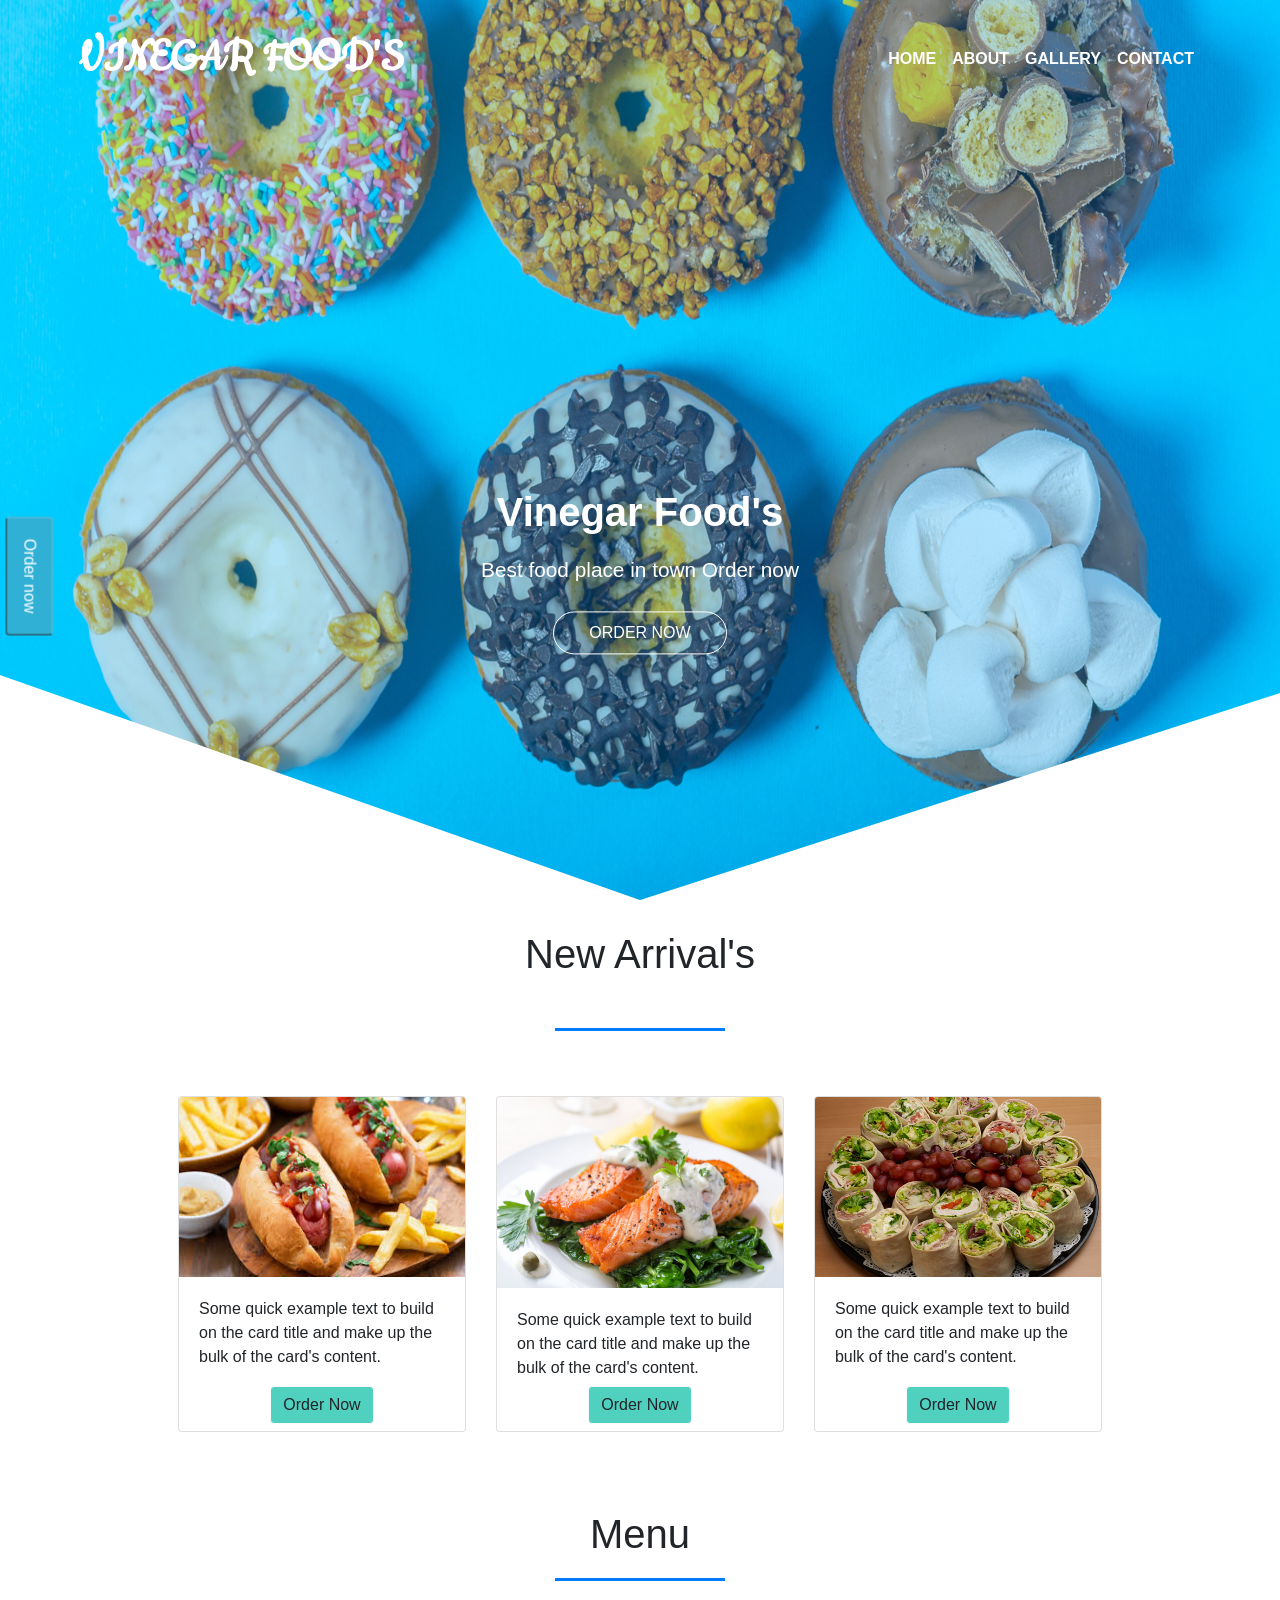
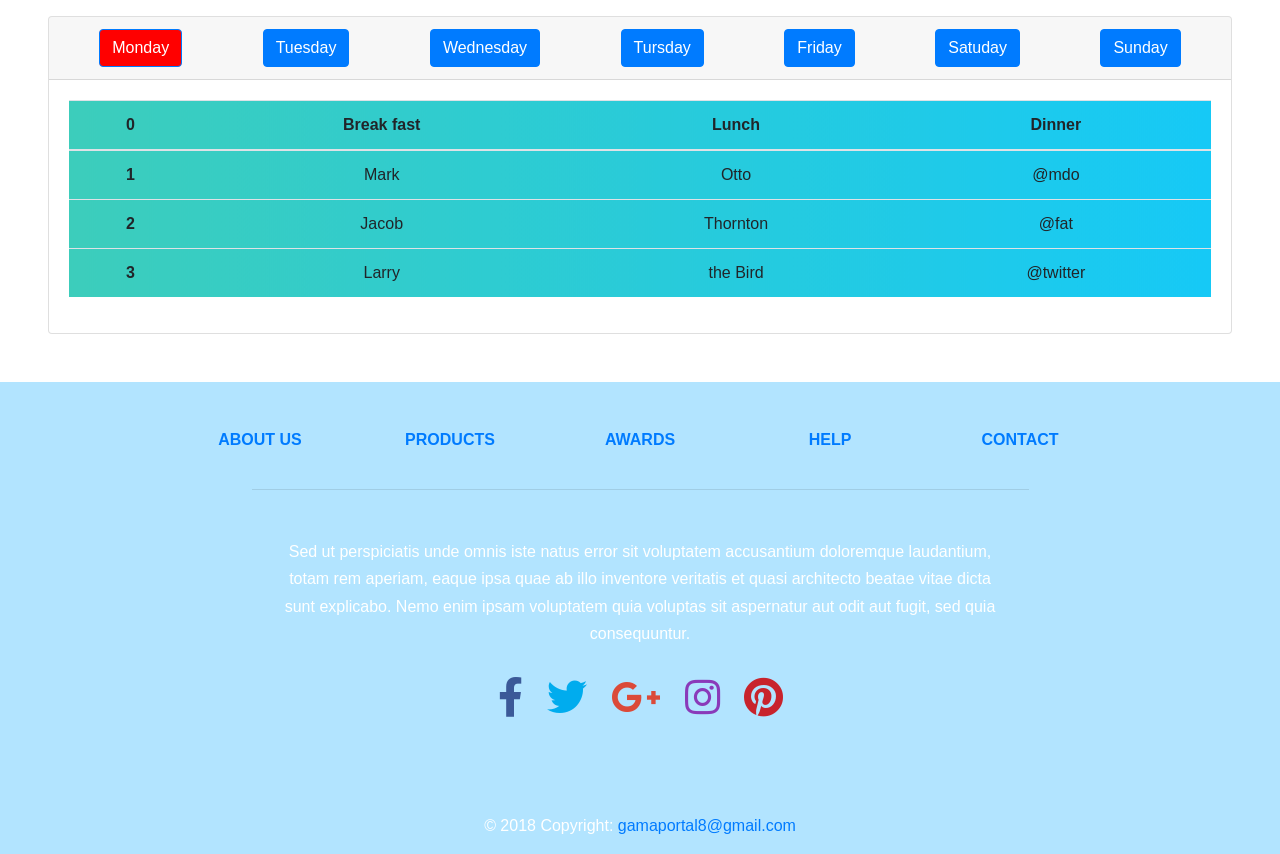
<file: index.html>
<!DOCTYPE html>
<html lang="en">
<head>
<meta charset="UTF-8">
<meta name="viewport" content="width=device-width, initial-scale=1.0">
<meta http-equiv="X-UA-Compatible" content="ie=edge">
<link rel="stylesheet" href="https://cdnjs.cloudflare.com/ajax/libs/twitter-bootstrap/4.3.1/css/bootstrap.min.css">
<link rel="stylesheet" href="https://cdnjs.cloudflare.com/ajax/libs/font-awesome/5.11.2/css/all.min.css">
<link href="https://fonts.googleapis.com/css?family=Sulphur+Point&display=swap" rel="stylesheet">
<link href="https://fonts.googleapis.com/css?family=Cookie|Great+Vibes|Mr+Dafoe|Rock+Salt|Sacramento&display=swap" rel="stylesheet">
<link rel="stylesheet" href="css\style.css">
<link rel="stylesheet" href="cdn\bootstrap.min.css">
<link rel="stylesheet" href="cdn\fonts.css">
<script src="js\js.js"></script>
<title>MAIN</title>
</head>
<body>

  <!-- nav -->
  <div class="header" id="headernav">
  <nav class="navbar sticky-top navbar-expand-lg navbar-collapse navbar-dark sticky-top" id="naav">
    <div class="container text-uppercase p-2">
    <a class="navbar-brand font-weight-bold text-white" id="brnd" href="#">Vinegar Food's</a>
    <button class="navbar-toggler" type="button" data-toggle="collapse" data-target="#navbarSupportedContent" aria-controls="navbarSupportedContent" aria-expanded="false" aria-label="Toggle navigation" >
      <span class="navbar-toggler-icon"  style="color : white; z-index: 22 !important;"></span>
    </button>
  
    <div class="collapse navbar-collapse" id="navbarSupportedContent">
      <ul class="navbar-nav ml-auto">
        <li class="nav-item ">
          <a class="nav-link" href="index.html" >Home</a>
        </li>
        <li class="nav-item active">
          <a class="nav-link" href="about.html">About</a>
        </li>
        <li class="nav-item active">
          <a class="nav-link" href="gallery.html">Gallery</a>
        </li>
        <li class="nav-item active">
          <a class="nav-link" href="#myModal" data-toggle="modal" role="button">Contact</a>
        </li>
      </ul>
    </div>
  </div>
  </nav>
<section class="hedsec position-fixed">
<div class="center-div">
  <h1 class="font-weight-bold">Vinegar Food's</h1>
  <p>Best food place in town Order now</p>
  <div class="header-btn">
    <a href="order.html">ORDER NOW</a>
  </div>
</div>
</section>

</div>
<div id="mybutton">
  <a href="order.html"><button class="feedback">Order now</button></a>
</div>
<section class="newarival">
  <h1  class="text-center" id="newarh">New Arrival's</h1>
  <div class="botm"></div>
  <div class="container">
    <div class="row">
      <div class="col-md-4 c-12">
          <div class="card" style="width: 18rem;  height: 21rem;">
              <img class="card-img-top" src="images\images (3).jpg" alt="Card image cap" height="180px">
              <div class="card-body">
                <p class="card-text">Some quick example text to build on the card title and make up the bulk of the card's content.</p>
              </div>
              <div class="bt text-center">
                <a href="order.html"> <a href="order.html"><button class="btn btn-light">Order Now</button></a></a>
              </div>
            </div>
      </div>
      <div class="col-md-4 c-12">
          <div class="card" style="width: 18rem; height: 21rem;">
              <img class="card-img-top" src="images\517407820093632.jpg" alt="Card image cap">
              <div class="card-body">
                <p class="card-text">Some quick example text to build on the card title and make up the bulk of the card's content.</p>
              </div>
              <div class="bt text-center">
                   <a href="order.html"><button class="btn btn-light">Order Now</button></a>
                </div>
            </div>
      </div>
      <div class="col-md-4 c-12">
          <div class="card" style="width: 18rem; height: 21rem;">
              <img class="card-img-top" src="images\catwraps.jpg" alt="Card image cap" height="180px">
              <div class="card-body">
                <p class="card-text">Some quick example text to build on the card title and make up the bulk of the card's content.</p>
              </div>
              <div class="bt text-center">
                   <a href="order.html"><button class="btn btn-light">Order Now</button></a>
              </div>
            </div>
       </div>
    </div>
  </div>
</section>

<!-- menu -->

<section class="mn p-5">
  <h1 class="menuc text-center">Menu</h1>
  <div class="botm"></div>
  <div>
      <div class="menu card text-center">
          <div class="card-header">
            <ul class="nav nav-pills card-header-pills">
              <li class="nav-item">
                <button class="btn btn-primary" id="d1" onclick="days(1)"> Monday</button>
              </li>
              <li class="nav-item">
                <button class="btn btn-primary" id="d2" onclick="days(2)">Tuesday</button>
              </li>

              <li class="nav-item">
                  <button class="btn btn-primary" id="d3" onclick="days(3)">Wednesday</button>
              </li>
              
              <li class="nav-item">
                  <button class="btn btn-primary" id="d4" onclick="days(4)">Tursday</button>
             </li>

             <li class="nav-item">
                    <button class="btn btn-primary" id="d5" onclick="days(5)">Friday</button>
             </li>

             <li class="nav-item">
                <button class="btn btn-primary" id="d6" onclick="days(6)">Satuday</button>
             </li>

             <li class="nav-item">
                <button class="btn btn-primary" id="d7" onclick="days(7)">Sunday</button>
             </li>
            </ul>
          </div>
          <div class="card-body">
            <table class="table" id="tab">
              <thead>
                  <tr>
                    <th scope="col">0</th>
                    <th scope="col">Break fast</th>
                    <th scope="col">Lunch</th>
                    <th scope="col">Dinner</th>
                  </tr>
              </thead>
              <tbody id="Myone">

              </tbody>
              </table>
            </div>
        </div>
  </div>
</section>

  <!-- footer -->
 
  <!-- Footer -->
<footer class="page-footer font-small">

    <!-- Footer Links -->
    <div class="container">
  
      <!-- Grid row-->
      <div class="row text-center d-flex justify-content-center pt-5 mb-3">
  
        <!-- Grid column -->
        <div class="col-md-2 mb-3">
          <h6 class="text-uppercase text-white font-weight-bold">
            <a href="#!">About us</a>
          </h6>
        </div>
        <!-- Grid column -->
  
        <!-- Grid column -->
        <div class="col-md-2 mb-3">
          <h6 class="text-uppercase font-weight-bold">
            <a href="#!">Products</a>
          </h6>
        </div>
        <!-- Grid column -->
  
        <!-- Grid column -->
        <div class="col-md-2 mb-3">
          <h6 class="text-uppercase font-weight-bold">
            <a href="#!">Awards</a>
          </h6>
        </div>
        <!-- Grid column -->
  
        <!-- Grid column -->
        <div class="col-md-2 mb-3">
          <h6 class="text-uppercase font-weight-bold">
            <a href="#!">Help</a>
          </h6>
        </div>
        <!-- Grid column -->
  
        <!-- Grid column -->
        <div class="col-md-2 mb-3">
          <h6 class="text-uppercase font-weight-bold">
            <a href="#!">Contact</a>
          </h6>
        </div>
        <!-- Grid column -->
  
      </div>
      <!-- Grid row-->
      <hr class="rgba-white-light" style="margin: 0 15%;">
  
      <!-- Grid row-->
      <div class="row d-flex text-center justify-content-center mb-md-0 mb-4">
  
        <!-- Grid column -->
        <div class="col-md-8 col-12 mt-5">
          <p style="line-height: 1.7rem">Sed ut perspiciatis unde omnis iste natus error sit voluptatem
            accusantium doloremque laudantium, totam rem
            aperiam, eaque ipsa quae ab illo inventore veritatis et quasi architecto beatae vitae dicta sunt
            explicabo.
            Nemo enim ipsam voluptatem quia voluptas sit aspernatur aut odit aut fugit, sed quia consequuntur.</p>
        </div>
        <!-- Grid column -->
  
      </div>
      <!-- Grid row-->
      <hr class="clearfix d-md-none rgba-white-light" style="margin: 10% 15% 5%;">
  
      <!-- Grid row-->
      <div class="row pb-3">
  
        <!-- Grid column -->
        <div class="col-md-12">
  
          <div class="mb-5">
  
            <!-- Facebook -->
            <a class="fb-ic">
              <i class="fab fa-facebook-f fa-lg mr-4"> </i>
            </a>
            <!-- Twitter -->
            <a class="tw-ic">
              <i class="fab fa-twitter fa-lg white-text mr-4"> </i>
            </a>
            <!-- Google +-->
            <a class="gplus-ic">
              <i class="fab fa-google-plus-g fa-lg white-text mr-4"> </i>
            </a>
            <!--Instagram-->
            <a class="ins-ic">
              <i class="fab fa-instagram fa-lg white-text mr-4"> </i>
            </a>
            <!--Pinterest-->
            <a class="pin-ic">
              <i class="fab fa-pinterest fa-lg white-text"> </i>
            </a>
  
          </div>
  
        </div>
  
      </div>

    </div>
    
    <div class="footer-copyright text-center py-3">© 2018 Copyright:
      <a href="https://strom.netlify.com">gamaportal8@gmail.com</a>
    </div>
    <div class="scrolltop float-right">
      <i class="fa fa-arrow-up" onclick="topfunction()" id="mybtn"></i>
    </div>
  </footer>
  <!--Modal: Login / Register Form-->
  <div id="myModal" class="modal fade" tabindex="-1" role="dialog" aria-labelledby="myModalLabel" aria-hidden="true">
    <div class="modal-dialog">
      <div class="modal-content">
        <div class="modal-header">
          <button type="button" class="close" data-dismiss="modal" aria-hidden="true" style="padding-right: 150px;">x</button>
          <h2 id="myModalLabel text-center" class="text-center" style=" margin-right: 140px;">Contact Us</h2>
        </div>
        <div class="modal-body">
          <form class="form-horizontal col-sm-12">
            <div class="form-group"><label>Name</label><input class="form-control required" placeholder="Your name" data-placement="top" data-trigger="manual" data-content="Must be at least 3 characters long, and must only contain letters." type="text"></div>
            <div class="form-group"><label>Message</label><textarea class="form-control" placeholder="Your message here.." data-placement="top" data-trigger="manual"></textarea></div>
            <div class="form-group"><label>E-Mail</label><input class="form-control email" placeholder="email@you.com (so that we can contact you)" data-placement="top" data-trigger="manual" data-content="Must be a valid e-mail address (user@gmail.com)" type="text"></div>
            <div class="form-group"><label>Phone</label><input class="form-control phone" placeholder="999-999-9999" data-placement="top" data-trigger="manual" data-content="Must be a valid phone number (999-999-9999)" type="text"></div>
            <div class="form-group"><button type="submit" class="btn btn-success pull-right">Send It!</button> <p class="help-block pull-left text-danger hide" id="form-error">&nbsp; The form is not valid. </p></div>
          </form>
        </div>
        <div class="modal-footer">
          <button class="btn" data-dismiss="modal" aria-hidden="true">Cancel</button>
        </div>
      </div>
    </div>
  </div>
 
  <!-- Footer -->
<script src="https://cdnjs.cloudflare.com/ajax/libs/jquery/3.4.1/jquery.slim.min.js"></script>
<script src="https://cdnjs.cloudflare.com/ajax/libs/popper.js/1.15.0/umd/popper.min.js"></script>
<script src="https://cdnjs.cloudflare.com/ajax/libs/twitter-bootstrap/4.3.1/js/bootstrap.min.js"></script>
<script src="js/js.js" ></script>
<script>
  days(1);
</script>
</body>
</html>
</file>
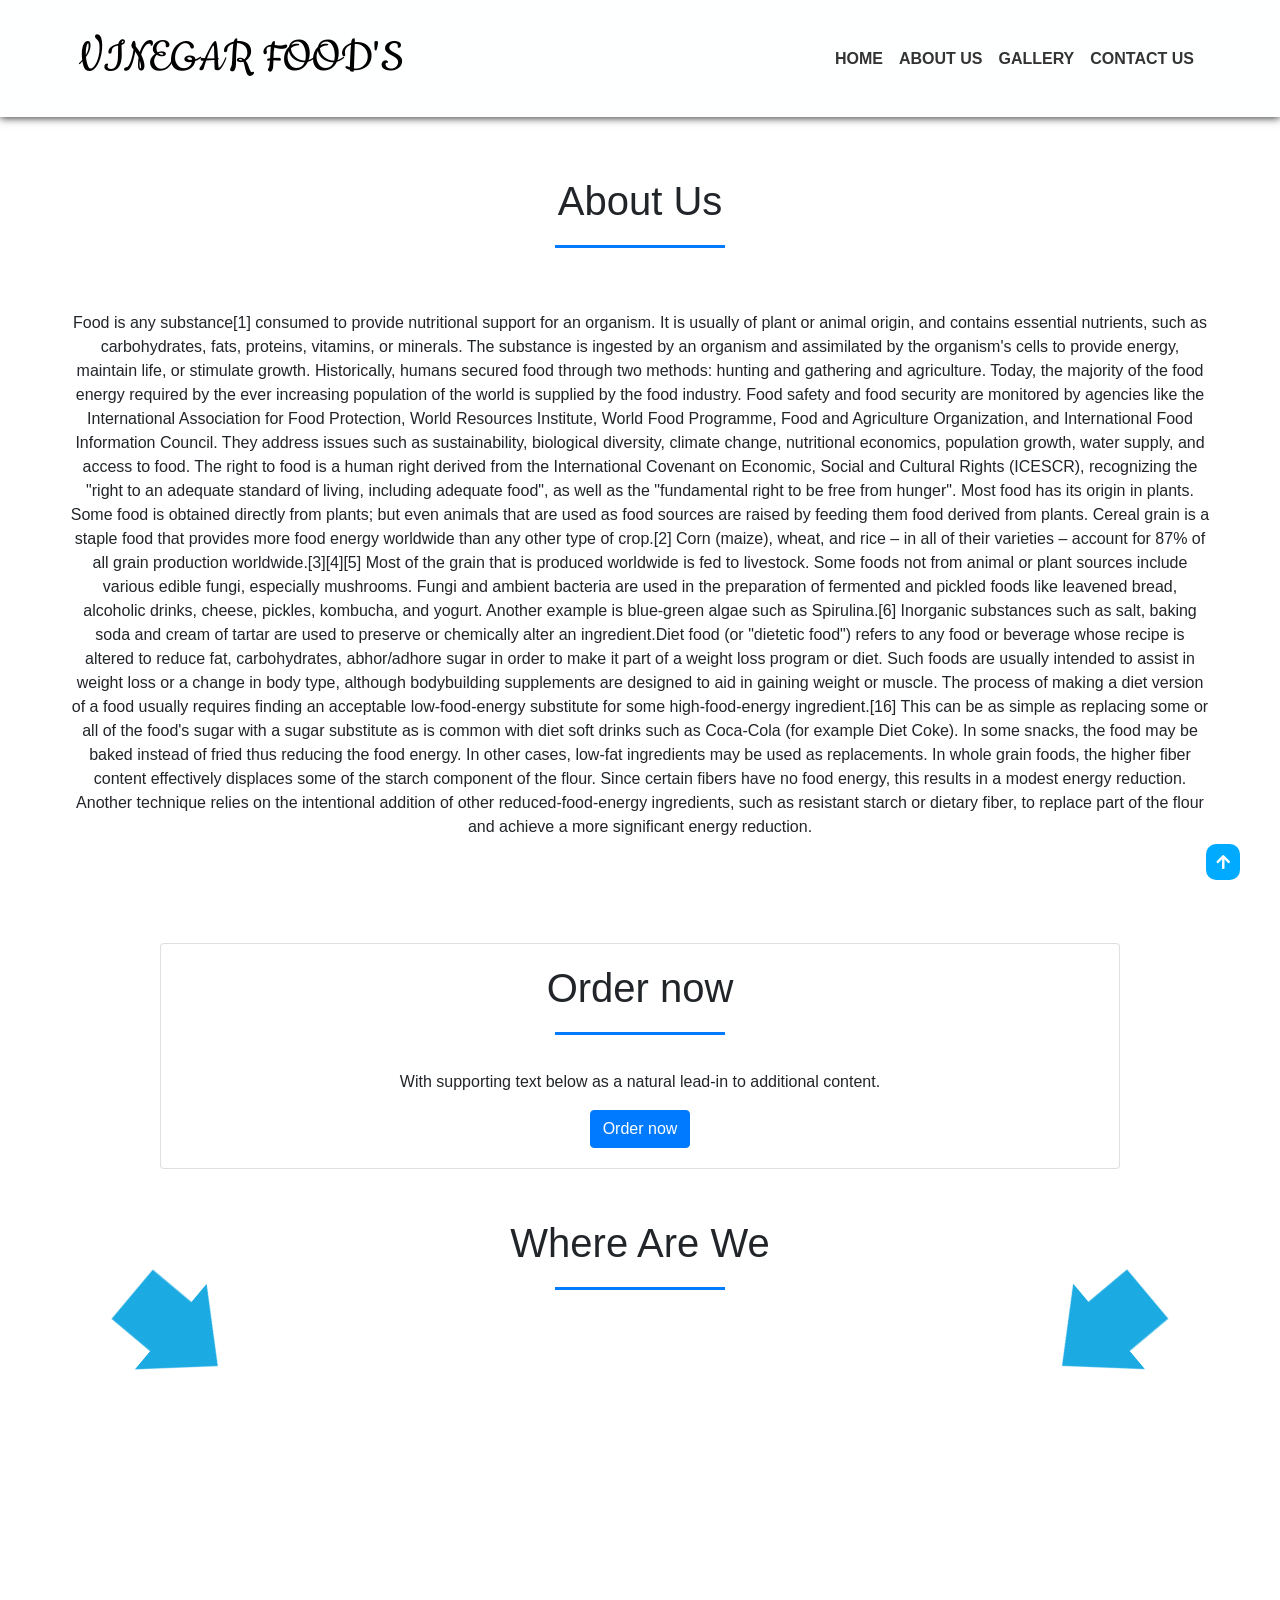
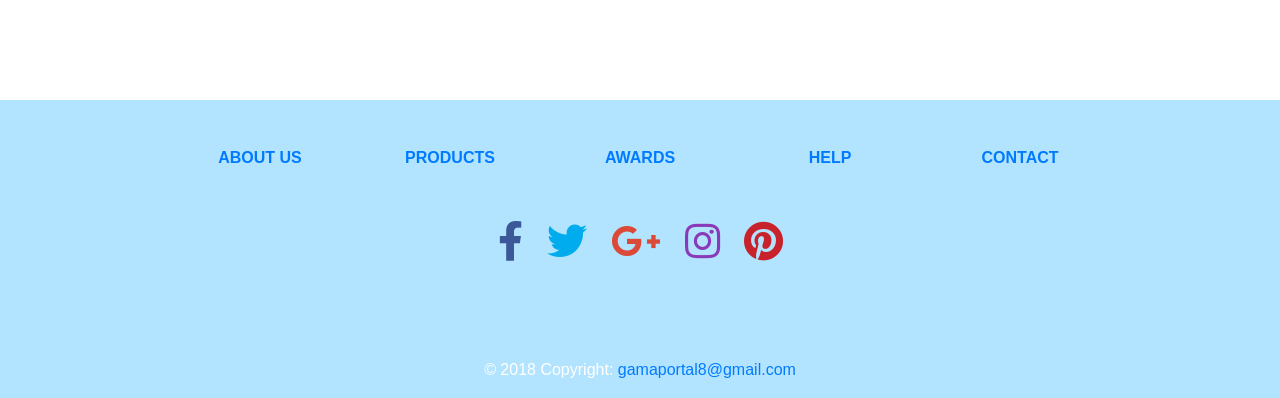
<file: about.html>
<!DOCTYPE html>
<html lang="en">
<head>
<meta charset="UTF-8">
<meta name="viewport" content="width=device-width, initial-scale=1.0">
<meta http-equiv="X-UA-Compatible" content="ie=edge">
<link rel="stylesheet" href="https://cdnjs.cloudflare.com/ajax/libs/twitter-bootstrap/4.3.1/css/bootstrap.min.css">
<link rel="stylesheet" href="https://cdnjs.cloudflare.com/ajax/libs/font-awesome/5.11.2/css/all.min.css">
<link href="https://fonts.googleapis.com/css?family=Sulphur+Point&display=swap" rel="stylesheet">
<link href="https://fonts.googleapis.com/css?family=Cookie|Great+Vibes|Mr+Dafoe|Rock+Salt|Sacramento&display=swap" rel="stylesheet">
<link rel="stylesheet" href="css\style.css">
<link rel="stylesheet" href="cdn\bootstrap.min.css">
<link rel="stylesheet" href="cdn\fonts.css">
<title>Title</title>
</head>
<body>
  <!-- nav -->
  <nav class="navbar navbar-expand-lg" style=" box-shadow: 0 1px 8px #333;">
    <div class="container text-uppercase p-2">
    <a class="navbar-brand" href="index.html" id="brnd2">Vinegar Food's</a>
    <button class="navbar-toggler" type="button" data-toggle="collapse" data-target="#navbarNav" aria-controls="navbarNav" aria-expanded="false" aria-label="Toggle navigation">
      <span class="navbar-toggler-icon"></span>
    </button>
    <div class="collapse navbar-collapse" id="navbarNav">
      <ul class="navbar-nav ml-auto"">
        <li class="nav-item2 active ">
          <a class="nav-link" href="index.html">Home</a>
        </li>
        <li class="nav-item2">
          <a class="nav-link" href="about.html">About us</a>
        </li>
        <li class="nav-item2">
          <a class="nav-link" href="gallery.html">Gallery</a>
        </li>
        <li class="nav-item2">
            <a class="nav-link"  href="#myModal" data-toggle="modal" role="button">Contact us</a>
          </li>
      </ul>
    </div>
    </div>
  </nav>

<section class="abousec" style="padding: 60px;">
    <h1 class="abouh1 text-center">About Us</h1>
    <div class="botm"></div>

    <div class="container">
        <div class="row">
            <!-- <div class="col-md-6">
                <div class="imgta">
                    <img src="">
                </div>
            </div> -->
            <!-- <div class="col-md-6"> -->
                <blockquote>Food is any substance[1] consumed to provide nutritional support for an organism. It is usually of plant or animal origin, and contains essential nutrients, such as carbohydrates, fats, proteins, vitamins, or minerals. The substance is ingested by an organism and assimilated by the organism's cells to provide energy, maintain life, or stimulate growth.

Historically, humans secured food through two methods: hunting and gathering and agriculture. Today, the majority of the food energy required by the ever increasing population of the world is supplied by the food industry.

Food safety and food security are monitored by agencies like the International Association for Food Protection, World Resources Institute, World Food Programme, Food and Agriculture Organization, and International Food Information Council. They address issues such as sustainability, biological diversity, climate change, nutritional economics, population growth, water supply, and access to food.

The right to food is a human right derived from the International Covenant on Economic, Social and Cultural Rights (ICESCR), recognizing the "right to an adequate standard of living, including adequate food", as well as the "fundamental right to be free from hunger".

Most food has its origin in plants. Some food is obtained directly from plants; but even animals that are used as food sources are raised by feeding them food derived from plants. Cereal grain is a staple food that provides more food energy worldwide than any other type of crop.[2] Corn (maize), wheat, and rice – in all of their varieties – account for 87% of all grain production worldwide.[3][4][5] Most of the grain that is produced worldwide is fed to livestock.

Some foods not from animal or plant sources include various edible fungi, especially mushrooms. Fungi and ambient bacteria are used in the preparation of fermented and pickled foods like leavened bread, alcoholic drinks, cheese, pickles, kombucha, and yogurt. Another example is blue-green algae such as Spirulina.[6] Inorganic substances such as salt, baking soda and cream of tartar are used to preserve or chemically alter an ingredient.Diet food (or "dietetic food") refers to any food or beverage whose recipe is altered to reduce fat, carbohydrates, abhor/adhore sugar in order to make it part of a weight loss program or diet. Such foods are usually intended to assist in weight loss or a change in body type, although bodybuilding supplements are designed to aid in gaining weight or muscle.

The process of making a diet version of a food usually requires finding an acceptable low-food-energy substitute for some high-food-energy ingredient.[16] This can be as simple as replacing some or all of the food's sugar with a sugar substitute as is common with diet soft drinks such as Coca-Cola (for example Diet Coke). In some snacks, the food may be baked instead of fried thus reducing the food energy. In other cases, low-fat ingredients may be used as replacements.

In whole grain foods, the higher fiber content effectively displaces some of the starch component of the flour. Since certain fibers have no food energy, this results in a modest energy reduction. Another technique relies on the intentional addition of other reduced-food-energy ingredients, such as resistant starch or dietary fiber, to replace part of the flour and achieve a more significant energy reduction.</blockquote>
            <!-- </div> -->
        </div>
    </div>
</section>

<section class="aboord">
    <div class="ordeaobo">
           <div class="card w-75 text-center">
                    <div class="card-body">
                            <h1 class="abouh1 text-center">Order now</h1>
                            <div class="botm"></div>
                      <p class="card-text">With supporting text below as a natural lead-in to additional content.</p>
                      <a href="order.html" class="btn btn-primary align-items-center">Order now</a>
                    </div>
           </div>
    </div>
</section>

</section class="mapsec" id="mapsc">
<h1 class="abouh1 text-center">Where Are We</h1>
<div class="botm"></div>
<div class="arrow">
  <img class="ar1" src="images\arrow.png">&nbsp;<img  class="ar2" src="images\arrow.png" height="30px" width="40px">
</div>
<center>
<div class="address_mail_footer_grids">
   <iframe src="https://maps.google.com/maps?q=rizvia&t=k&z=13&ie=UTF8&iwloc=&output=embed" frameborder="0" scrolling="no" marginheight="0" marginwidth="0"></iframe>
 </div>
</center>
</section>





  <!-- Footer -->
<footer class="page-footer font-small">

    <!-- Footer Links -->
    <div class="container">
  
      <!-- Grid row-->
      <div class="row text-center d-flex justify-content-center pt-5 mb-3">
  
        <!-- Grid column -->
        <div class="col-md-2 mb-3">
          <h6 class="text-uppercase text-white font-weight-bold">
            <a href="#!">About us</a>
          </h6>
        </div>
        <!-- Grid column -->
  
        <!-- Grid column -->
        <div class="col-md-2 mb-3">
          <h6 class="text-uppercase font-weight-bold">
            <a href="#!">Products</a>
          </h6>
        </div>
        <!-- Grid column -->
  
        <!-- Grid column -->
        <div class="col-md-2 mb-3">
          <h6 class="text-uppercase font-weight-bold">
            <a href="#!">Awards</a>
          </h6>
        </div>
        <!-- Grid column -->
  
        <!-- Grid column -->
        <div class="col-md-2 mb-3">
          <h6 class="text-uppercase font-weight-bold">
            <a href="#!">Help</a>
          </h6>
        </div>
        <!-- Grid column -->
  
        <!-- Grid column -->
        <div class="col-md-2 mb-3">
          <h6 class="text-uppercase font-weight-bold">
            <a href="#!">Contact</a>
          </h6>
        </div>
        <!-- Grid column -->
  
      </div>
      <!-- Grid row-->
      <hr class="clearfix d-md-none rgba-white-light" style="margin: 10% 15% 5%;">
  
      <!-- Grid row-->
      <div class="row pb-3">
  
        <!-- Grid column -->
        <div class="col-md-12">
  
          <div class="mb-5">
  
            <!-- Facebook -->
            <a class="fb-ic">
              <i class="fab fa-facebook-f fa-lg mr-4"> </i>
            </a>
            <!-- Twitter -->
            <a class="tw-ic">
              <i class="fab fa-twitter fa-lg white-text mr-4"> </i>
            </a>
            <!-- Google +-->
            <a class="gplus-ic">
              <i class="fab fa-google-plus-g fa-lg white-text mr-4"> </i>
            </a>
            <!--Instagram-->
            <a class="ins-ic">
              <i class="fab fa-instagram fa-lg white-text mr-4"> </i>
            </a>
            <!--Pinterest-->
            <a class="pin-ic">
              <i class="fab fa-pinterest fa-lg white-text"> </i>
            </a>
  
          </div>
  
        </div>
  
      </div>

    </div>
    <div class="footer-copyright text-center py-3">© 2018 Copyright:
      <a href="https://strom.netlify.com">gamaportal8@gmail.com</a>
    </div>
    <div class="scrolltop float-right">
      <i class="fa fa-arrow-up" onclick="topFunction()" id="mybtn"></i>
    </div>
  </footer>
  <!-- Footer -->
  <!--Modal: Login / Register Form-->
  <div id="myModal" class="modal fade" tabindex="-1" role="dialog" aria-labelledby="myModalLabel" aria-hidden="true">
    <div class="modal-dialog">
      <div class="modal-content">
        <div class="modal-header">
          <button type="button" class="close" data-dismiss="modal" aria-hidden="true" style="padding-right: 150px;">x</button>
          <h2 id="myModalLabel text-center" class="text-center" style=" margin-right: 140px;">Contact Us</h2>
        </div>
        <div class="modal-body">
          <form class="form-horizontal col-sm-12">
            <div class="form-group"><label>Name</label><input class="form-control required" placeholder="Your name" data-placement="top" data-trigger="manual" data-content="Must be at least 3 characters long, and must only contain letters." type="text"></div>
            <div class="form-group"><label>Message</label><textarea class="form-control" placeholder="Your message here.." data-placement="top" data-trigger="manual"></textarea></div>
            <div class="form-group"><label>E-Mail</label><input class="form-control email" placeholder="email@you.com (so that we can contact you)" data-placement="top" data-trigger="manual" data-content="Must be a valid e-mail address (user@gmail.com)" type="text"></div>
            <div class="form-group"><label>Phone</label><input class="form-control phone" placeholder="999-999-9999" data-placement="top" data-trigger="manual" data-content="Must be a valid phone number (999-999-9999)" type="text"></div>
            <div class="form-group"><button type="submit" class="btn btn-success pull-right">Send It!</button> <p class="help-block pull-left text-danger hide" id="form-error">&nbsp; The form is not valid. </p></div>
          </form>
        </div>
        <div class="modal-footer">
          <button class="btn" data-dismiss="modal" aria-hidden="true">Cancel</button>
        </div>
      </div>
    </div>
  </div>
<script src="https://cdnjs.cloudflare.com/ajax/libs/jquery/3.4.1/jquery.slim.min.js"></script>


<script src="https://cdnjs.cloudflare.com/ajax/libs/twitter-bootstrap/4.3.1/js/bootstrap.min.js"></script>
</body>
</html>
</file>
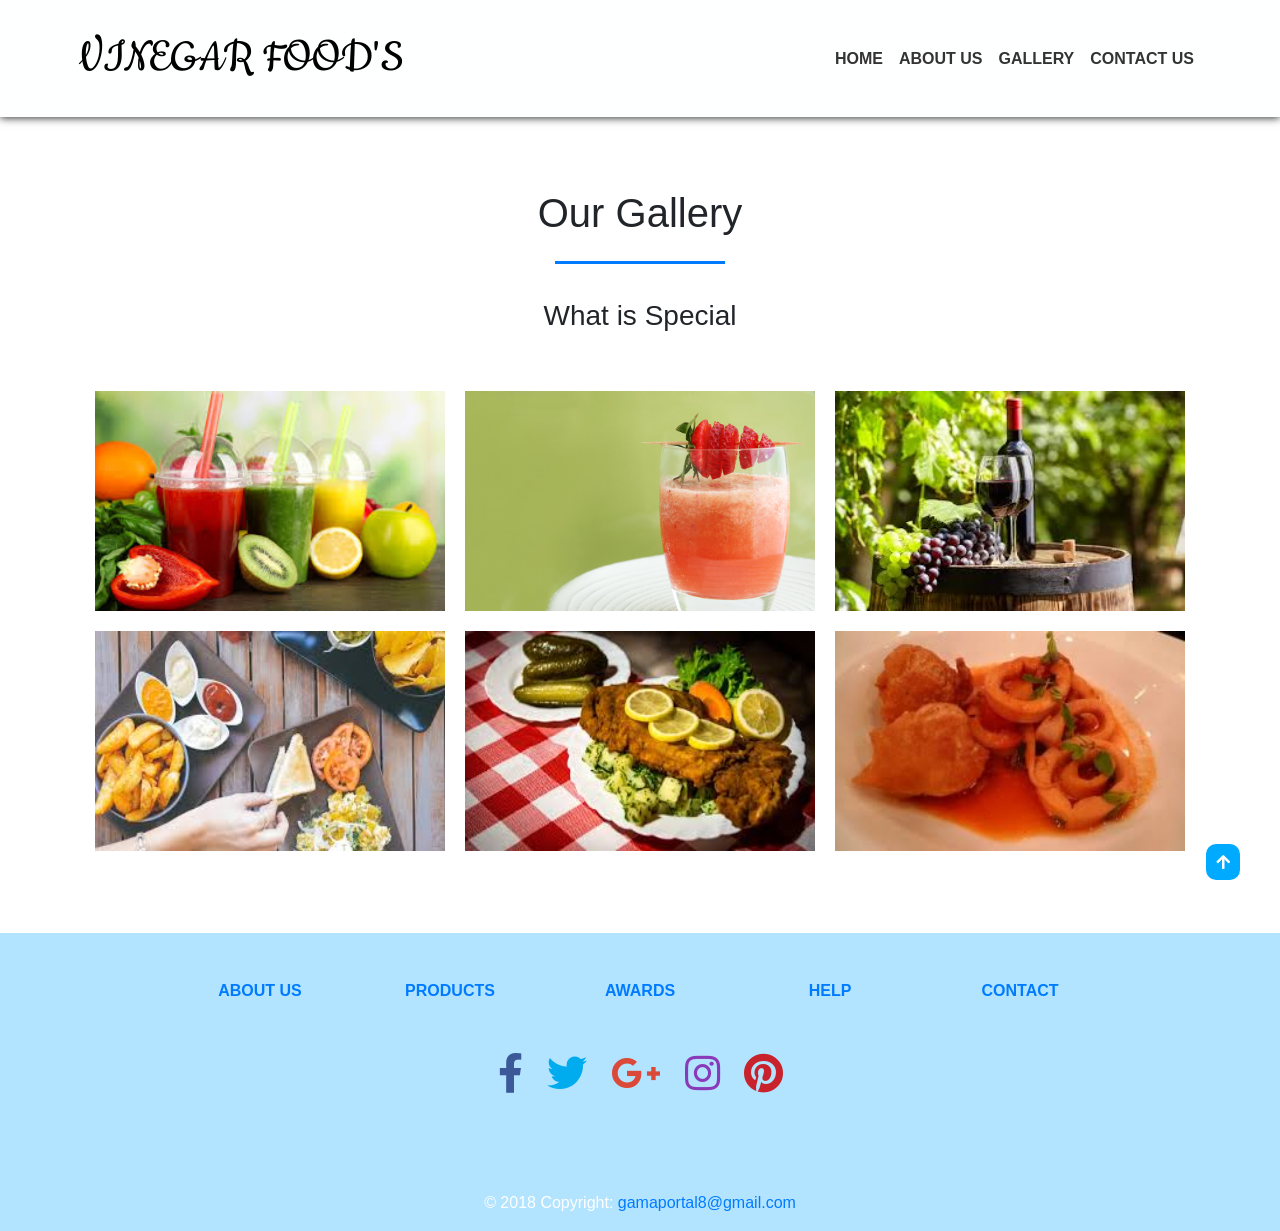
<file: gallery.html>
<!DOCTYPE html>
<html lang="en">
<head>
<meta charset="UTF-8">
<meta name="viewport" content="width=device-width, initial-scale=1.0">
<meta http-equiv="X-UA-Compatible" content="ie=edge">
<link rel="stylesheet" href="https://cdnjs.cloudflare.com/ajax/libs/twitter-bootstrap/4.3.1/css/bootstrap.min.css">
<link rel="stylesheet" href="https://cdnjs.cloudflare.com/ajax/libs/font-awesome/5.11.2/css/all.min.css">
<link href="https://fonts.googleapis.com/css?family=Sulphur+Point&display=swap" rel="stylesheet">
<link href="https://fonts.googleapis.com/css?family=Cookie|Great+Vibes|Mr+Dafoe|Rock+Salt|Sacramento&display=swap" rel="stylesheet">
<link rel="stylesheet" href="css\style.css">
<link rel="stylesheet" href="cdn\bootstrap.min.css">
<link rel="stylesheet" href="cdn\fonts.css">
<title>Title</title>
</head>
<body>
  <!-- nav -->
  <nav class="navbar navbar-expand-lg navbar-inverse navbar-fixed-top"  style=" box-shadow: 0 1px 8px #333;">
    <div class="container text-uppercase p-2">
    <a class="navbar-brand" href="index.html" id="brnd2">Vinegar Food's</a>
    <button class="navbar-toggler" type="button" data-toggle="collapse" data-target="#navbarNav" aria-controls="navbarNav" aria-expanded="false" aria-label="Toggle navigation">
      <span class="navbar-toggler-icon"></span>
    </button>
    <div class="collapse navbar-collapse navbar-fixed-top" id="navbarNav">
      <ul class="navbar-nav ml-auto">
        <li class="nav-item2 active ">
          <a class="nav-link" href="index.html">Home</a>
        </li>
        <li class="nav-item2">
          <a class="nav-link" href="about.html">About us</a>
        </li>
        <li class="nav-item2">
          <a class="nav-link" href="gallery.html">Gallery</a>
        </li>
        <li class="nav-item2">
            <a class="nav-link"  href="#myModal" data-toggle="modal" role="button">Contact us</a>
          </li>
      </ul>
    </div>
    </div>
  </nav>


  <section class="gallery py-lg-4 py-md-3 py-sm-3 py-3" id="gallery">
    <div class="container py-lg-5 py-md-4 py-sm-4 py-3">
      <h1  class="text-center top-title mb-lg-4 mb-3">Our Gallery</h1>
      <div class="botm"></div>
      <h3 class="title mb-lg-5 mb-md-4 mb-sm-4 mb-3 text-center">What is Special </h3>
      <div class="row gallery-info no-gutters">
        <div class="col-lg-4 col-md-6 col-sm-6 gallery-img-grid ">
          <div class="gallery-grids">
            <a href="#gal1">
              <img src="images\b1.jpg" alt="news image" class="img-fluid" style="height: 240px;">
            </a>
          </div>
        </div>
        <div class="col-lg-4 col-md-6 col-sm-6 gallery-img-grid ">
          <div class="gallery-grids">
            <a href="#gal2">
              <img src="images\b2.jpg" alt="news image" class="img-fluid" style="height: 240px;" >
            </a>
          </div>
        </div>
        <div class="col-lg-4 col-md-6 col-sm-6 gallery-img-grid">
          <div class="gallery-grids">
            <a href="#gal3">
              <img src="images\b16.jpg" alt="news image" class="img-fluid" width="500px" style="height: 240px;" >
            </a>
          </div>

        </div>
        <div class="col-lg-4 col-md-6 col-sm-6 gallery-img-grid">
          <div class="gallery-grids">
            <a href="#gal4">
              <img src="images\images (1).jpg" alt="news image" class="img-fluid" style="height: 240px;" >
            </a>
          </div>
        </div>
        <div class="col-lg-4 col-md-6 col-sm-6 gallery-img-grid ">
          <div class="gallery-grids">
            <a href="#gal5">
              <img src="images\l19.jpg" alt="news image" class="img-fluid" style="height: 240px;" >
            </a>
          </div>

        </div>
        <div class="col-lg-4 col-md-6 col-sm-6 gallery-img-grid ">
          <div class="gallery-grids">
            <a href="#gal6">
              <img src="images\S16.jpg" alt="news image" class="img-fluid" style="height: 240px;" >
            </a>
          </div>
        </div>
        <!-- popup-->
        <div id="gal1" class="popup-effect">
          <div class="popup">
            <img src="images\b1.jpg" alt="Popup Image" class="img-fluid" />
            <a class="close" href="#gallery">&times;</a>
          </div>
        </div>
        <!-- //popup -->
        <!-- popup-->
        <div id="gal2" class="popup-effect">
          <div class="popup">
            <img src="images\b2.jpg" alt="Popup Image" class="img-fluid" />
            <a class="close" href="#gallery">&times;</a>
          </div>
        </div>
        <!-- //popup -->
        <!-- popup-->
        <div id="gal3" class="popup-effect">
          <div class="popup">
            <img src="images\b16.jpg" alt="Popup Image" class="img-fluid" />
            <a class="close" href="#gallery">&times;</a>
          </div>
        </div>
        <!-- //popup -->
        <!-- popup-->
        <div id="gal4" class="popup-effect">
          <div class="popup">
            <img src="images\images (1).jpg" alt="Popup Image" class="img-fluid" />
            <a class="close" href="#gallery">&times;</a>
          </div>
        </div>
        <!-- //popup -->
        <!-- popup-->
        <div id="gal5" class="popup-effect">
          <div class="popup">
            <img src="images\l19.jpg" alt="Popup Image" class="img-fluid" />
            <a class="close" href="#gallery">&times;</a>
          </div>
        </div>
        <!-- //popup -->
        <!-- popup-->
        <div id="gal6" class="popup-effect">
          <div class="popup">
            <img src="images\S16.jpg" alt="Popup Image" class="img-fluid"/>
            <a class="close" href="#gallery">&times;</a>
          </div>
        </div>
        <!-- //popup -->
      </div>
    </div>
  </section>


  <!-- Footer -->
<footer class="page-footer font-small">

    <!-- Footer Links -->
    <div class="container">
  
      <!-- Grid row-->
      <div class="row text-center d-flex justify-content-center pt-5 mb-3">
  
        <!-- Grid column -->
        <div class="col-md-2 mb-3">
          <h6 class="text-uppercase text-white font-weight-bold">
            <a href="#!">About us</a>
          </h6>
        </div>
        <!-- Grid column -->
  
        <!-- Grid column -->
        <div class="col-md-2 mb-3">
          <h6 class="text-uppercase font-weight-bold">
            <a href="#!">Products</a>
          </h6>
        </div>
        <!-- Grid column -->
  
        <!-- Grid column -->
        <div class="col-md-2 mb-3">
          <h6 class="text-uppercase font-weight-bold">
            <a href="#!">Awards</a>
          </h6>
        </div>
        <!-- Grid column -->
  
        <!-- Grid column -->
        <div class="col-md-2 mb-3">
          <h6 class="text-uppercase font-weight-bold">
            <a href="#!">Help</a>
          </h6>
        </div>
        <!-- Grid column -->
  
        <!-- Grid column -->
        <div class="col-md-2 mb-3">
          <h6 class="text-uppercase font-weight-bold">
            <a href="#!">Contact</a>
          </h6>
        </div>
        <!-- Grid column -->
  
      </div>
      <!-- Grid row-->
      <hr class="clearfix d-md-none rgba-white-light" style="margin: 10% 15% 5%;">
  
      <!-- Grid row-->
      <div class="row pb-3">
  
        <!-- Grid column -->
        <div class="col-md-12">
  
          <div class="mb-5">
  
            <!-- Facebook -->
            <a class="fb-ic">
              <i class="fab fa-facebook-f fa-lg mr-4"> </i>
            </a>
            <!-- Twitter -->
            <a class="tw-ic">
              <i class="fab fa-twitter fa-lg white-text mr-4"> </i>
            </a>
            <!-- Google +-->
            <a class="gplus-ic">
              <i class="fab fa-google-plus-g fa-lg white-text mr-4"> </i>
            </a>
            <!--Instagram-->
            <a class="ins-ic">
              <i class="fab fa-instagram fa-lg white-text mr-4"> </i>
            </a>
            <!--Pinterest-->
            <a class="pin-ic">
              <i class="fab fa-pinterest fa-lg white-text"> </i>
            </a>
  
          </div>
  
        </div>
  
      </div>

    </div>
    <div class="footer-copyright text-center py-3">© 2018 Copyright:
      <a href="https://strom.netlify.com">gamaportal8@gmail.com</a>
    </div>
    <div class="scrolltop float-right">
      <i class="fa fa-arrow-up" onclick="topFunction()" id="mybtn"></i>
    </div>
  </footer>
  <!-- Footer -->

  <!--Modal: Login / Register Form-->
  <div id="myModal" class="modal fade" tabindex="-1" role="dialog" aria-labelledby="myModalLabel" aria-hidden="true">
    <div class="modal-dialog">
      <div class="modal-content">
        <div class="modal-header">
          <button type="button" class="close" data-dismiss="modal" aria-hidden="true" style="padding-right: 150px;">x</button>
          <h2 id="myModalLabel text-center" class="text-center" style=" margin-right: 140px;">Contact Us</h2>
        </div>
        <div class="modal-body">
          <form class="form-horizontal col-sm-12">
            <div class="form-group"><label>Name</label><input class="form-control required" placeholder="Your name" data-placement="top" data-trigger="manual" data-content="Must be at least 3 characters long, and must only contain letters." type="text"></div>
            <div class="form-group"><label>Message</label><textarea class="form-control" placeholder="Your message here.." data-placement="top" data-trigger="manual"></textarea></div>
            <div class="form-group"><label>E-Mail</label><input class="form-control email" placeholder="email@you.com (so that we can contact you)" data-placement="top" data-trigger="manual" data-content="Must be a valid e-mail address (user@gmail.com)" type="text"></div>
            <div class="form-group"><label>Phone</label><input class="form-control phone" placeholder="999-999-9999" data-placement="top" data-trigger="manual" data-content="Must be a valid phone number (999-999-9999)" type="text"></div>
            <div class="form-group"><button type="submit" class="btn btn-success pull-right">Send It!</button> <p class="help-block pull-left text-danger hide" id="form-error">&nbsp; The form is not valid. </p></div>
          </form>
        </div>
        <div class="modal-footer">
          <button class="btn" data-dismiss="modal" aria-hidden="true">Cancel</button>
        </div>
      </div>
    </div>
  </div>
<script src="https://cdnjs.cloudflare.com/ajax/libs/jquery/3.4.1/jquery.slim.min.js"></script>
<script src="https://cdnjs.cloudflare.com/ajax/libs/popper.js/1.15.0/umd/popper.min.js"></script>
<script src="https://cdnjs.cloudflare.com/ajax/libs/twitter-bootstrap/4.3.1/js/bootstrap.min.js"></script>
</body>
</html>
</file>
